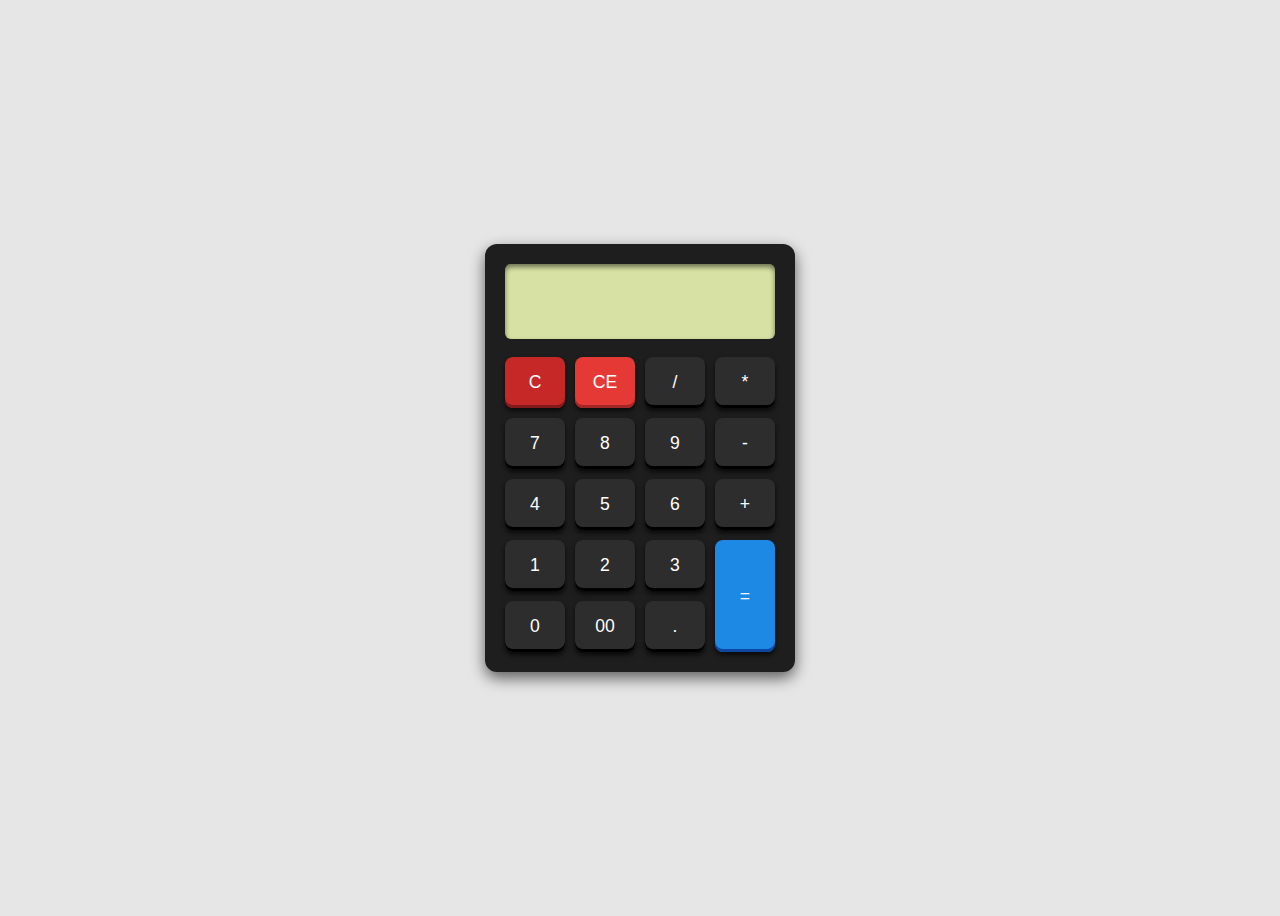
<file: codealpha_calculator/index.html>
<!DOCTYPE html>
<html lang="az">
<head>
  <meta charset="UTF-8">
  <meta name="viewport" content="width=device-width, initial-scale=1.0">
  <title>Kalkulyator</title>
  <link rel="stylesheet" href="style.css">
</head>
<body>
  <div class="calculator">
    <div class="display"></div>
    <div class="buttons">
      <button onclick="getValue('C')"  class="btn red">C</button>
      <button onclick="getValue('CE')"  class="btn red-light">CE</button>
      <button onclick="getValue('/')" class="btn gray">/</button>
      <button onclick="getValue('*')" class="btn gray">*</button>

      <button onclick="getValue('7')" class="btn">7</button>
      <button onclick="getValue('8')" class="btn">8</button>
      <button onclick="getValue('9')" class="btn">9</button>
      <button onclick="getValue('-')" class="btn gray">-</button>

      <button onclick="getValue('4')" class="btn">4</button>
      <button onclick="getValue('5')" class="btn">5</button>
      <button onclick="getValue('6')" class="btn">6</button>
      <button onclick="getValue('+')" class="btn gray">+</button>

      <button onclick="getValue('1')" class="btn">1</button>
      <button onclick="getValue('2')" class="btn">2</button>
      <button onclick="getValue('3')" class="btn">3</button>
      <button onclick="getValue('=')" class="btn blue big">=</button>

      <button onclick="getValue('0')" class="btn">0</button>
      <button onclick="getValue('00')" class="btn">00</button>
      <button onclick="getValue('.')" class="btn">.</button>
    </div>
  </div>

  <script src="script.js"></script>
</body>
</html>
</file>
<file: codealpha_calculator/style.css>
body {
  background: #e6e6e6;
  display: flex;
  justify-content: center;
  align-items: center;
  height: 100vh;
  font-family: sans-serif;
}

.calculator {
  background: #1e1e1e;
  border-radius: 12px;
  padding: 20px;
  width: 270px;
  box-shadow: 0 6px 15px rgba(0,0,0,0.6);
}

.display {
  background: #d7e1a3;
  color: #222;
  height: 55px;
  border-radius: 6px;
  text-align: right;
  font-size: 1.8em;
  padding: 10px 12px;
  margin-bottom: 18px;
  box-shadow: inset 0 3px 5px rgba(0,0,0,0.5);
  overflow: hidden;
  white-space: nowrap;
}

.buttons {
  display: grid;
  grid-template-columns: repeat(4, 1fr);
  gap: 10px;
}

/* Əsas düymə tərzi */
.btn {
  background: #2d2d2d;
  color: #fff;
  font-size: 1.1em;
  border: none;
  border-radius: 8px;
  padding: 15px 0;
  cursor: pointer;
  box-shadow: inset 0 -3px 0 #000, 0 3px 5px rgba(0,0,0,0.7);
  transition: all 0.15s ease;
}

/* Hover və active effekti */
.btn:hover {
  filter: brightness(1.2);
}

.btn:active {
  box-shadow: inset 0 3px 5px rgba(0,0,0,0.8);
  transform: translateY(2px);
}

/* Rəngli düymələr */
.red {
  background: #c62828;
  box-shadow: inset 0 -3px 0 #811b1b, 0 3px 5px rgba(0,0,0,0.7);
}

.red-light {
  background: #e53935;
  box-shadow: inset 0 -3px 0 #a02725, 0 3px 5px rgba(0,0,0,0.7);
}

.dark {
  background: #3c3c3c;
  box-shadow: inset 0 -3px 0 #111, 0 3px 5px rgba(0,0,0,0.7);
}

.blue {
  background: #1e88e5;
  box-shadow: inset 0 -3px 0 #0d47a1, 0 3px 5px rgba(0,0,0,0.7);
}

.big {
  grid-row: span 2;
}
</file>
